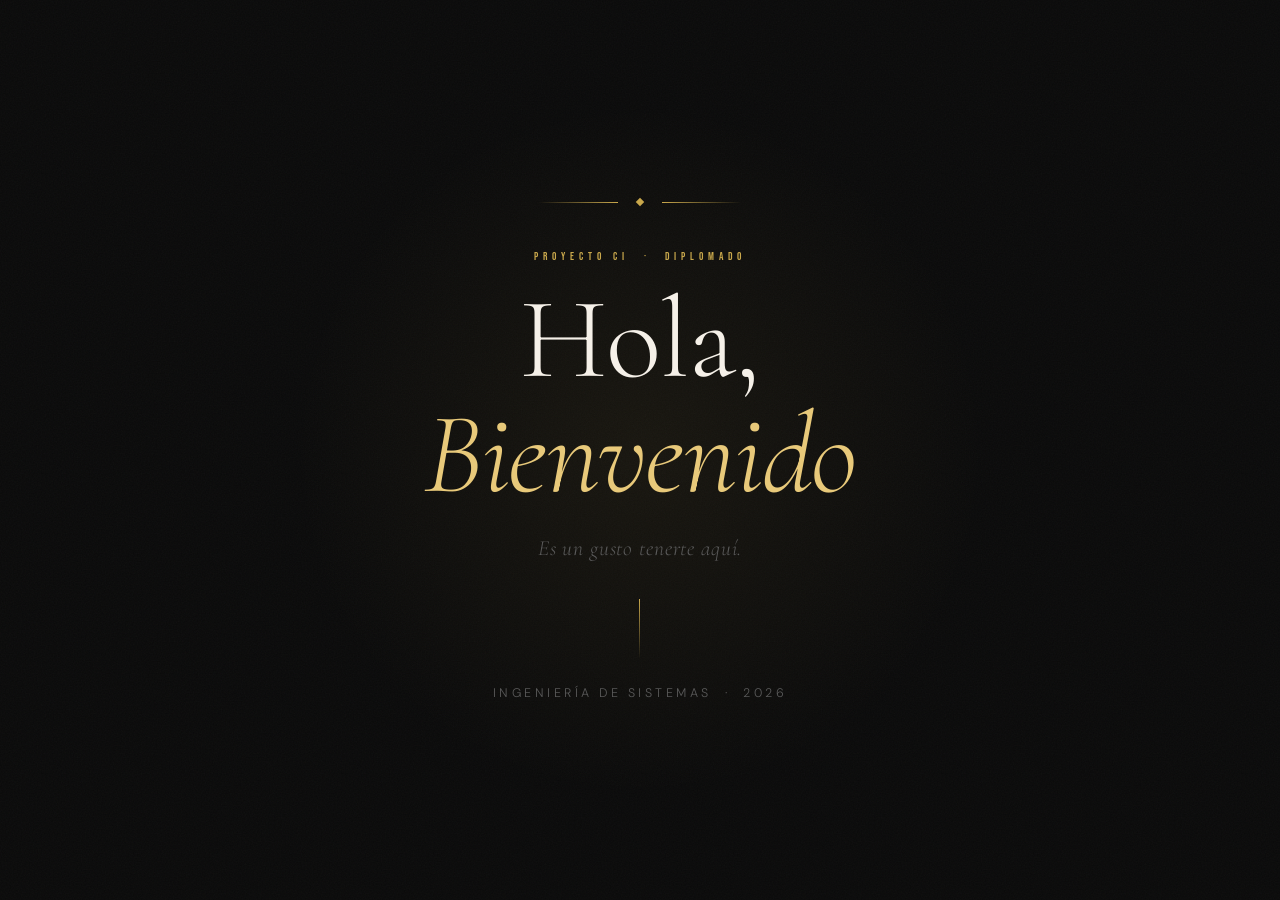
<file: index.html>
<!DOCTYPE html>
<html lang="es">
<head>
    <meta charset="UTF-8" />
    <meta name="viewport" content="width=device-width, initial-scale=1.0" />
    <title>CI — Bienvenido</title>
    <link rel="stylesheet" href="./styles.css" />
    </head>

    <body>

    <main class="greeting-wrapper">

        <div class="ornament">
            <span class="ornament-line"></span>
            <span class="ornament-diamond"></span>
            <span class="ornament-line reverse"></span>
        </div>

        <p class="label">Proyecto CI &nbsp;·&nbsp; Diplomado</p>

        <h1 class="heading">
            Hola,<br><em>Bienvenido</em>
        </h1>

        <p class="subtitle">
            Es un gusto tenerte aquí.
        </p>

        <div class="divider"></div>

        <p class="message">Ingeniería de Sistemas &nbsp;·&nbsp; 2026</p>

    </main>

</body>
</html>
</file>
<file: styles.css>
@import url('https://fonts.googleapis.com/css2?family=Cormorant+Garamond:ital,wght@0,300;0,400;1,300;1,400&family=Bebas+Neue&family=DM+Sans:wght@300;400&display=swap');

:root {
  --bg:        #0a0a0a;
  --bg-card:   #111111;
  --gold:      #c9a84c;
  --gold-soft: #e8c97a;
  --white:     #f5f0e8;
  --muted:     #5a5a5a;
  --border:    rgba(201, 168, 76, 0.25);
}

*, *::before, *::after {
  margin: 0;
  padding: 0;
  box-sizing: border-box;
}

html, body {
  height: 100%;
}

body {
  background-color: var(--bg);
  color: var(--white);
  font-family: 'DM Sans', sans-serif;
  font-weight: 300;
  display: flex;
  align-items: center;
  justify-content: center;
  min-height: 100vh;
  overflow: hidden;
}

body::before {
  content: '';
  position: fixed;
  inset: 0;
  background-image: url("data:image/svg+xml,%3Csvg xmlns='http://www.w3.org/2000/svg' width='300' height='300'%3E%3Cfilter id='n'%3E%3CfeTurbulence type='fractalNoise' baseFrequency='0.75' numOctaves='4' stitchTiles='stitch'/%3E%3C/filter%3E%3Crect width='300' height='300' filter='url(%23n)' opacity='0.04'/%3E%3C/svg%3E");
  pointer-events: none;
  z-index: 0;
}

body::after {
  content: '';
  position: fixed;
  top: 50%;
  left: 50%;
  transform: translate(-50%, -50%);
  width: 700px;
  height: 700px;
  background: radial-gradient(ellipse at center, rgba(201, 168, 76, 0.07) 0%, transparent 70%);
  pointer-events: none;
  z-index: 0;
}

.greeting-wrapper {
  position: relative;
  z-index: 1;
  display: flex;
  flex-direction: column;
  align-items: center;
  text-align: center;
  padding: 3rem;
  gap: 0;
  animation: fadeUp 1.2s cubic-bezier(0.16, 1, 0.3, 1) both;
}

.ornament {
  display: flex;
  align-items: center;
  gap: 1.2rem;
  margin-bottom: 2.8rem;
  opacity: 0;
  animation: fadeIn 1s 0.3s ease both;
}

.ornament-line {
  width: 80px;
  height: 1px;
  background: linear-gradient(to right, transparent, var(--gold));
}
.ornament-line.reverse {
  background: linear-gradient(to left, transparent, var(--gold));
}

.ornament-diamond {
  width: 6px;
  height: 6px;
  background: var(--gold);
  transform: rotate(45deg);
}

.label {
  font-family: 'Bebas Neue', sans-serif;
  font-size: 0.7rem;
  letter-spacing: 0.45em;
  color: var(--gold);
  text-transform: uppercase;
  margin-bottom: 1.2rem;
  opacity: 0;
  animation: fadeIn 1s 0.5s ease both;
}

.heading {
  font-family: 'Cormorant Garamond', serif;
  font-size: clamp(3.5rem, 9vw, 7.5rem);
  font-weight: 300;
  line-height: 1;
  letter-spacing: -0.01em;
  color: var(--white);
  opacity: 0;
  animation: fadeIn 1s 0.7s ease both;
}

.heading em {
  font-style: italic;
  color: var(--gold-soft);
}

.subtitle {
  font-family: 'Cormorant Garamond', serif;
  font-style: italic;
  font-size: clamp(1rem, 2.5vw, 1.35rem);
  color: var(--muted);
  letter-spacing: 0.04em;
  margin-top: 1.4rem;
  opacity: 0;
  animation: fadeIn 1s 0.95s ease both;
}

.divider {
  width: 1px;
  height: 60px;
  background: linear-gradient(to bottom, var(--gold), transparent);
  margin: 2.4rem auto 0;
  opacity: 0;
  animation: fadeIn 1s 1.15s ease both;
}

.message {
  font-size: 0.78rem;
  letter-spacing: 0.28em;
  text-transform: uppercase;
  color: var(--muted);
  margin-top: 1.6rem;
  opacity: 0;
  animation: fadeIn 1s 1.3s ease both;
}

@keyframes fadeUp {
  from { opacity: 0; transform: translateY(30px); }
  to   { opacity: 1; transform: translateY(0); }
}

@keyframes fadeIn {
  from { opacity: 0; }
  to   { opacity: 1; }
}

@media (max-width: 600px) {
  .greeting-wrapper { padding: 2rem 1.5rem; }
  .ornament-line { width: 50px; }
}
</file>
